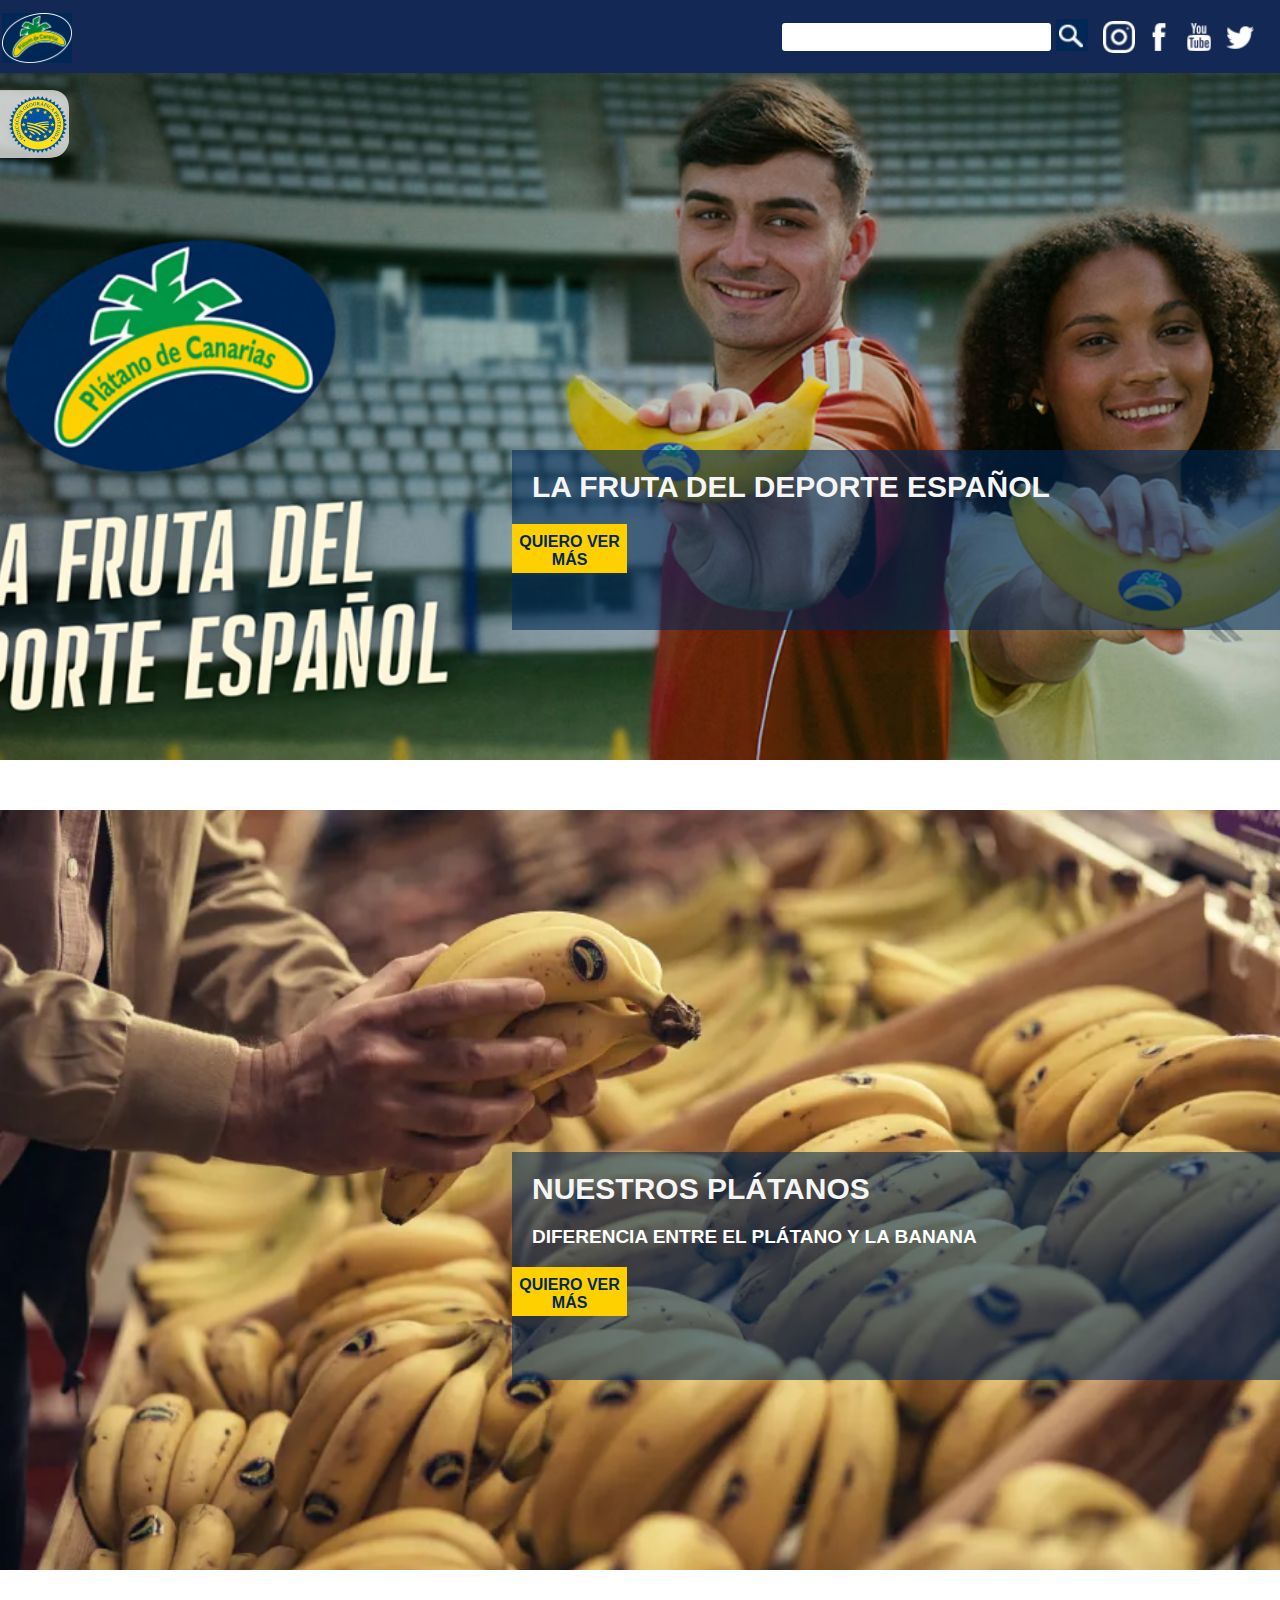
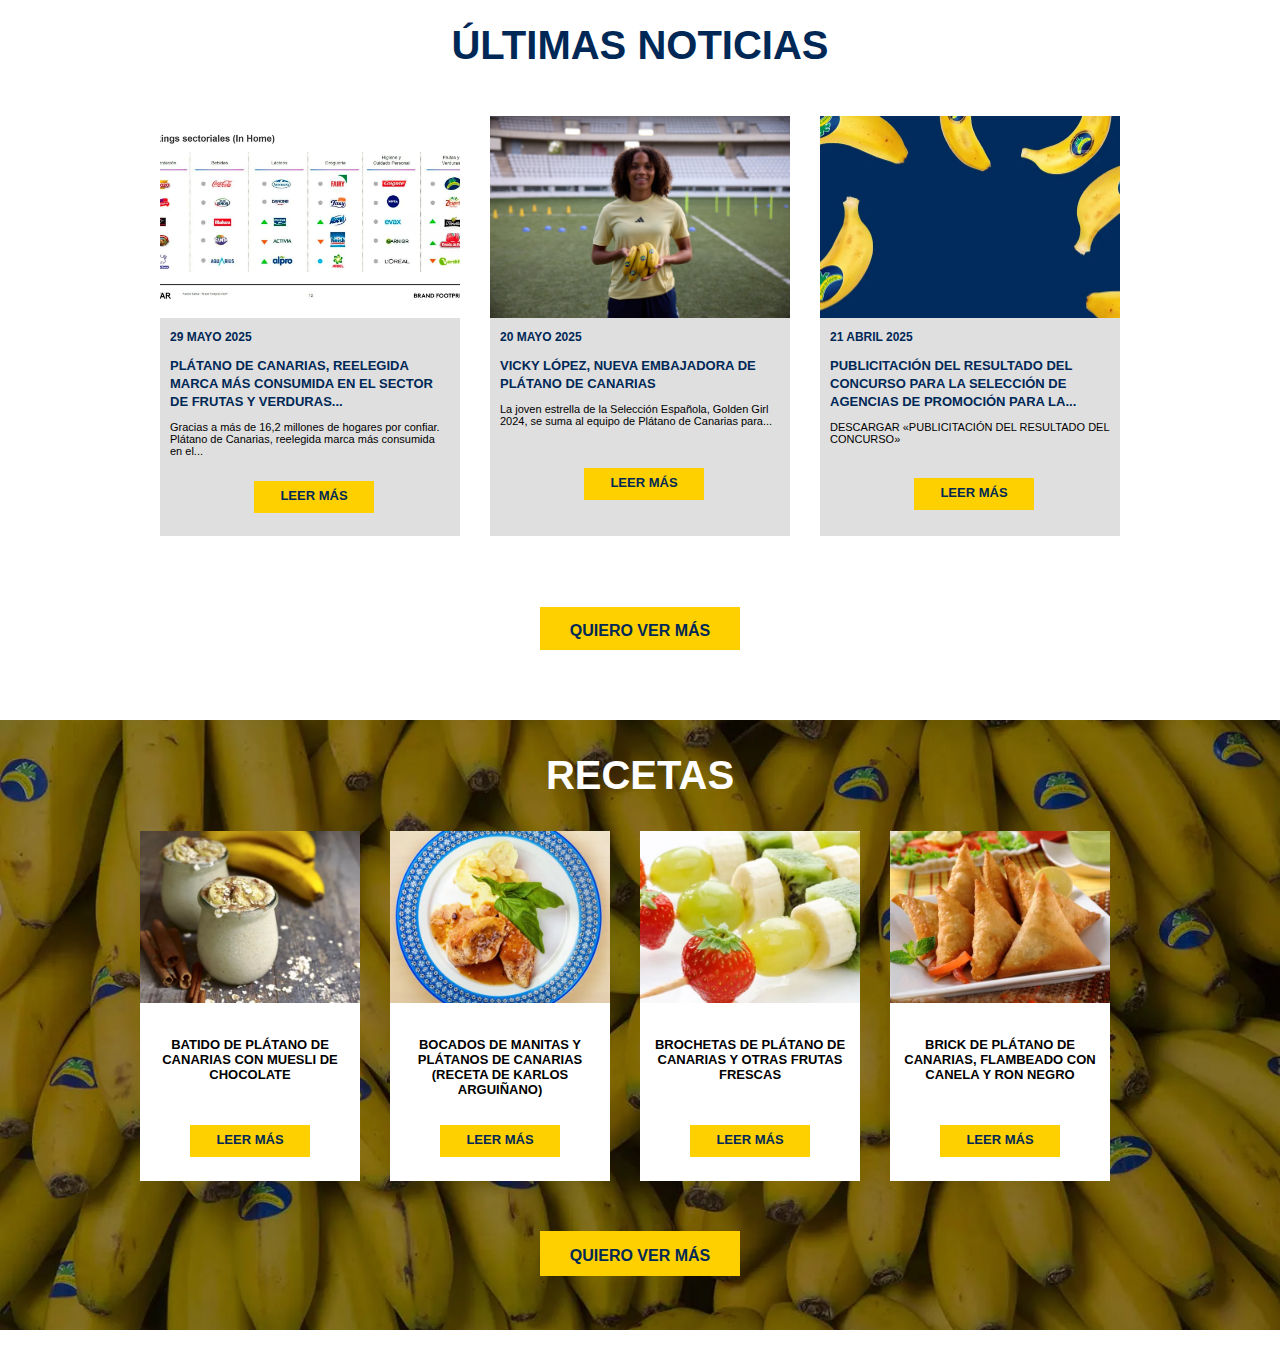
<file: index.html>
<!DOCTYPE html>
<html lang="es">
<head>
    <meta charset="UTF-8">
    <meta name="viewport" content="width=device-width, initial-scale=1.0">
    <link rel="stylesheet" href="style.css">
    <link rel="stylesheet" href="Juanjo Menu/css/styles.css">
    <link rel="stylesheet" href="assets/fonts/Gotham-Bold.woff2">
    <link rel="icon" href="assets/images/iconos/pdc-logo-ico.ico" type="image/x-icon">
    <title>Plátano de Canarias - El sabor de lo nuestro</title>
</head>
<body>
        <header class="header">
        <!-- Logo -->
        <a href="index.html" class="header__logo">
            <img src="assets/img/icons/pcd3.png" alt="Logo Plátanos" class="header__logo-img">
        </a>

        <!-- Formulario de búsqueda -->
        <form action="https://www.google.com/search" method="GET" target="_blank" class="search-form">
            <input type="text" name="q" class="search-form__input" placeholder="" size="25">
            <button type="submit" class="search-form__button">
                <img src="assets/img/icons/lupa.jpg" alt="Lupa" width="32" height="32">
            </button>
        </form>

        <!-- Menú de iconos sociales -->
        <ul class="social-menu">
            <li class="social-menu__item">
                <a href="https://www.instagram.com/platano_decanarias/" target="_blank">
                    <img src="assets/img/icons/Instagram.png" width="32" height="32" alt="Instagram">
                </a>
            </li>
            <li class="social-menu__item">
                <a href="https://www.facebook.com/platanodecanarias" target="_blank">
                    <img src="assets/img/icons/Facebook.png" width="32" height="32" alt="Facebook">
                </a>
            </li>
            <li class="social-menu__item">
                <a href="https://www.youtube.com/user/momentoplatano" target="_blank">
                    <img src="assets/img/icons/YouTube.png" width="32" height="32" alt="YouTube">
                </a>
            </li>
            <li class="social-menu__item">
                <a href="https://x.com/platanosiempre" target="_blank">
                    <img src="assets/img/icons/Twitter.png" width="32" height="32" alt="Twitter">
                </a>
            </li>
        </ul>

        <!-- Botón hamburguesa -->
        <input type="checkbox" id="menu-toggle" class="menu-toggle">
        <label for="menu-toggle" class="hamburger">
            <span class="hamburger__line"></span>
            <span class="hamburger__line"></span>
            <span class="hamburger__line"></span>
        </label>

        <!-- Menú lateral -->
        <nav class="menu menu--lateral">
            <ul class="menu__list">
                <li class="menu__title">Plátano de Canarias</li>
                <li class="menu__item"><a href="index.html">INICIO</a></li>
                <li class="menu__item"><a href="page/test.html">LA FRUTA DEL DEPORTE ESPAÑOL</a></li>
                <li class="menu__item"><a href="page/test.html">PLÁTANO ES</a></li>
                <li class="menu__item"><a href="page/test.html">PDC CERCA DE CASA</a></li>
                <li class="menu__item"><a href="page/test.html">NUESTRO COMPROMISO</a></li>
                <li class="menu__item"><a href="page/test.html">NUESTROS PLÁTANOS</a></li>
                <li class="menu__item"><a href="page/test.html">CLUB DE FRUTERIAS</a></li>
                <li class="menu__item"><a href="page/test.html">RECETAS</a></li>
                <li class="menu__item"><a href="page/test.html">BLOG Y NOTICIAS</a></li>
                <li class="menu__item"><a href="page/test.html">ASPROCAN</a></li>
            </ul>
        </nav>
    </header>
<!-- FIN DE HEADER -->
    

    <section class="contenedor-principal">
        <picture class="img-izq-unicos">
           <source srcset="assets/images/etiqueta-platano_resultado.avif" type="image/avif">
           <source srcset="assets/images/etiqueta-platano_resultado.webp" type="image/webp">
           <img src="assets/images/etiqueta-platano.png" alt="Etiqueta con eslogan: ser únicos no es fácil pero nuestro producto lo es.">
         </picture>
         <div class="slide-der">
            <h1 class="encabezado"><b>LA FRUTA DEL DEPORTE ESPAÑOL</b></h1>
            <a class="link1" href="">
                <p class="boton-quiero">QUIERO VER MÁS</p>
            </a>
         </div>
    </section>
    <section class="nuestros_platanos">
        <div class="slider-platanos">
            <h1 class="encabezado abajo"><b>NUESTROS PLÁTANOS</b></h1>
            <p class="enc-secundario">DIFERENCIA ENTRE EL PLÁTANO Y LA BANANA</p>
            <a class="link2" href="">
                <p class="boton-quiero secundario">QUIERO VER MÁS</p>
            </a>
         </div>
    </section>

    <section class="news">
        <h2 class="news__enc">ÚLTIMAS NOTICIAS</h2>
        
        <div class="news__cards">
            <div class="card__prim"> <!-- TARJETA PRIMARIA -->
                <div class="card__imagen"></div>
                <div class="card__prim__texts">
                    <p class="card__fecha">29 MAYO 2025</p>
                    <a class="text__link" href="">Plátano de Canarias, reelegida marca más consumida en el sector de frutas y verduras...</a>
                    <p class="small__text">Gracias a más de 16,2 millones de hogares por confiar. Plátano de Canarias, reelegida marca más consumida en el...</p>
                    <a class="link4" href="">
                        <p class="boton__card">LEER MÁS</p>
                    </a>
                </div>    
            </div> 

            <div class="card__sec"><!-- TARJETA SEC -->
                 <div class="card__imagen__dos"></div>
                 <div class="card__prim__texts">
                    <p class="card__fecha">20 MAYO 2025</p>
                    <a class="text__link" href="">VICKY LÓPEZ, NUEVA EMBAJADORA DE PLÁTANO DE CANARIAS</a>
                    <p class="small__text">La joven estrella de la Selección Española, Golden Girl 2024, se suma al equipo de Plátano de Canarias para...</p>
                    <a class="link5" href="">
                        <p class="boton__card">LEER MÁS</p>
                    </a>
                </div> 
            </div>

            <div class="card__ter"><!-- TARJETA TER -->
                <div class="card__imagen__tres"></div>
                <div class="card__prim__texts">
                    <p class="card__fecha">21 ABRIL 2025</p>
                    <a class="text__link" href="">PUBLICITACIÓN DEL RESULTADO DEL CONCURSO PARA LA SELECCIÓN DE AGENCIAS DE PROMOCIÓN PARA LA...</a>
                    <p class="small__text">DESCARGAR «PUBLICITACIÓN DEL RESULTADO DEL CONCURSO»</p>
                    <a class="link6" href="">
                        <p class="boton__card">LEER MÁS</p>
                    </a>
                </div>
            </div> 
        </div>
        <!-- BOTONO FINAL SECCION -->
        <a class="link3" href="">
            <p class="boton-terciario">QUIERO VER MÁS</p>
        </a>
    </section>

    <!-- RECETAS -->
    <section class="recetas">
        <h2 class="enc__recetas">RECETAS</h2>
        <div class="cont__recetas">
            <div class="batido">
                <div class="batido__imagen"></div>
                <a class="texto__receta batidos"><p>BATIDO DE PLÁTANO DE CANARIAS CON MUESLI DE CHOCOLATE</p></a>
                <a class="enlace__receta uno" href=""><p class="boton__receta">LEER MÁS</p></a>
            </div>
            <div class="bocados">
                <div class="bocados__imagen"></div>
                <a class="texto__receta bocado"><p>BOCADOS DE MANITAS Y PLÁTANOS DE CANARIAS (RECETA DE KARLOS ARGUIÑANO)</p></a>
                <a class="enlace__receta dos" href=""><p class="boton__receta">LEER MÁS</p></a>
            </div>
            <div class="brochetas">
                <div class="brocheta__imagen"></div>
                <a class="texto__receta brocheta"><p>BROCHETAS DE PLÁTANO DE CANARIAS Y OTRAS FRUTAS FRESCAS</p></a>
                <a class="enlace__receta tres" href=""><p class="boton__receta">LEER MÁS</p></a>
            </div>
            <div class="brick">
                <div class="brick__imagen"></div>
                <a class="texto__receta bricks"><p>BRICK DE PLÁTANO DE CANARIAS, FLAMBEADO CON CANELA Y RON NEGRO</p></a>
                <a class="enlace__receta cuatro" href=""><p class="boton__receta">LEER MÁS</p></a>
            </div>
            <!-- BOTONO FINAL SECCION 2 -->
        </div>
        <a class="boton__enlace__quiero" href="">
                <p class="boton__quiero">QUIERO VER MÁS</p>
        </a>    
    </section>

</body>
</html>
</file>
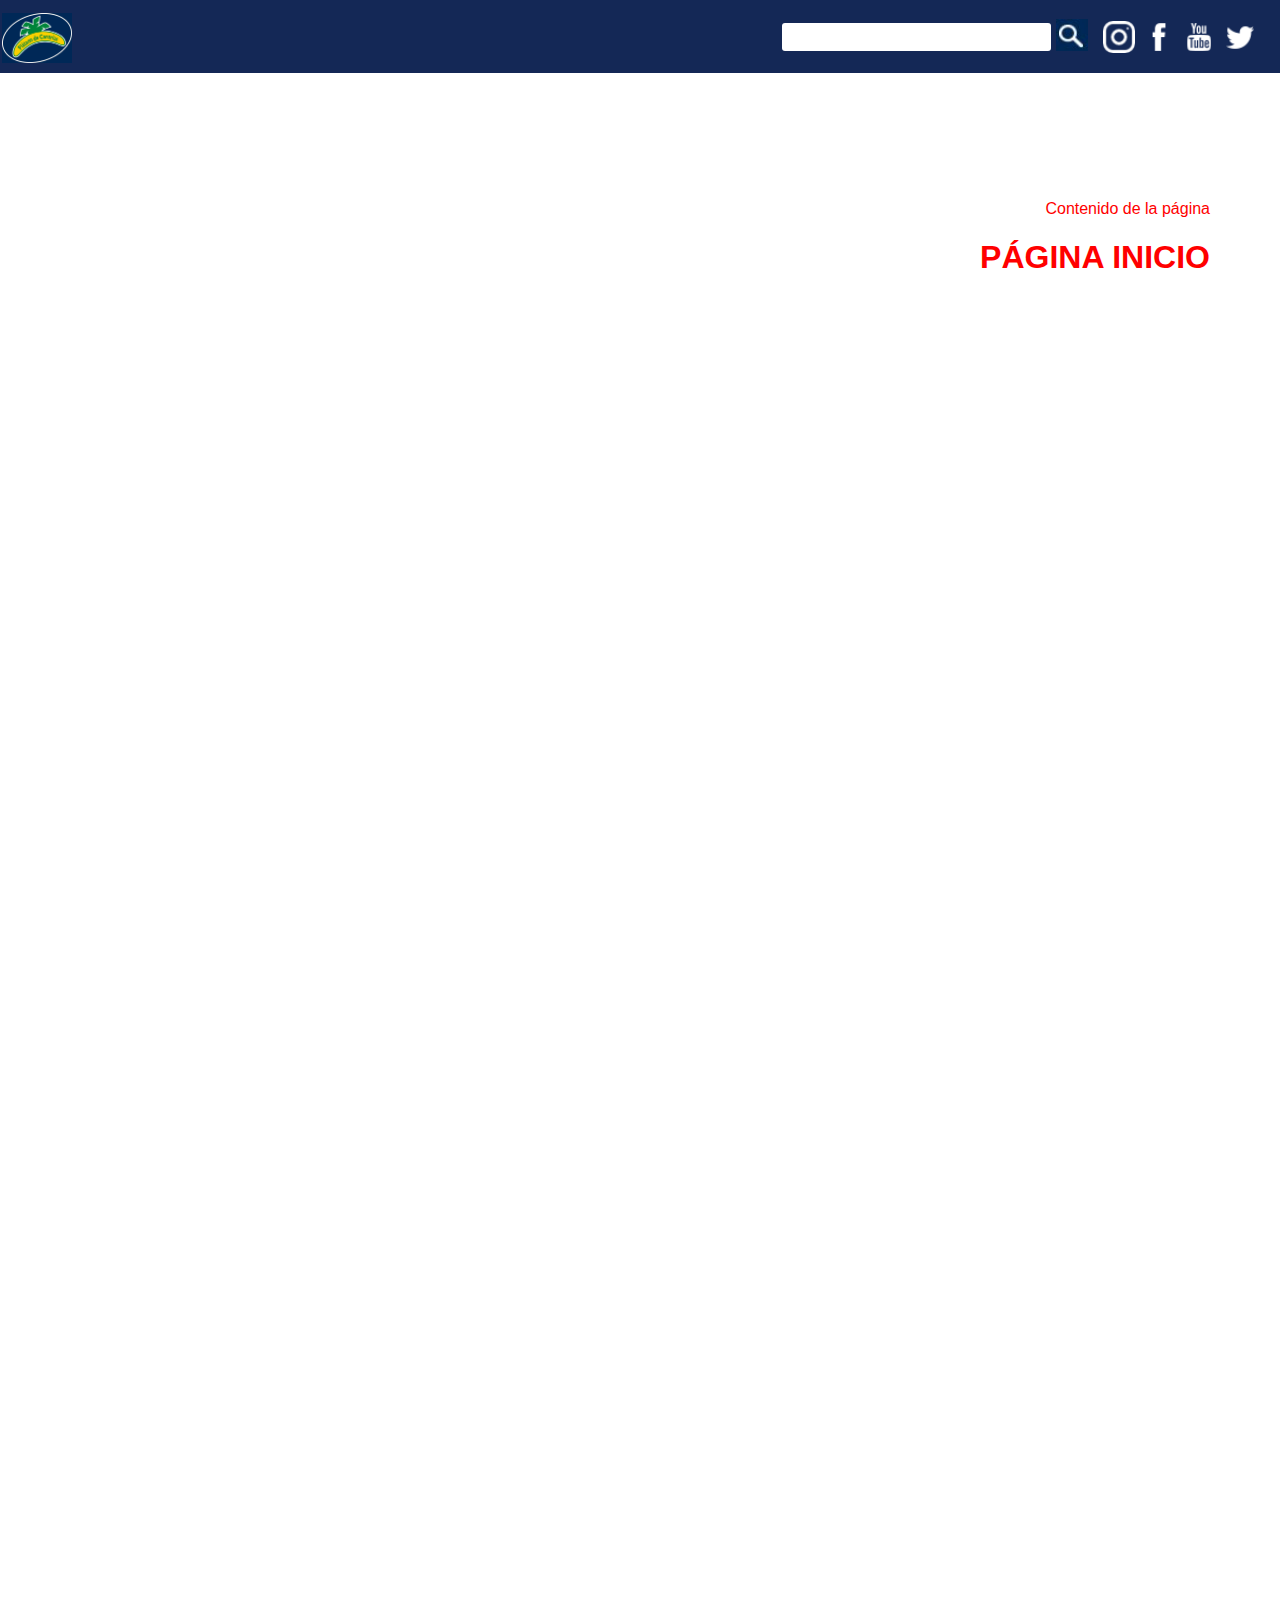
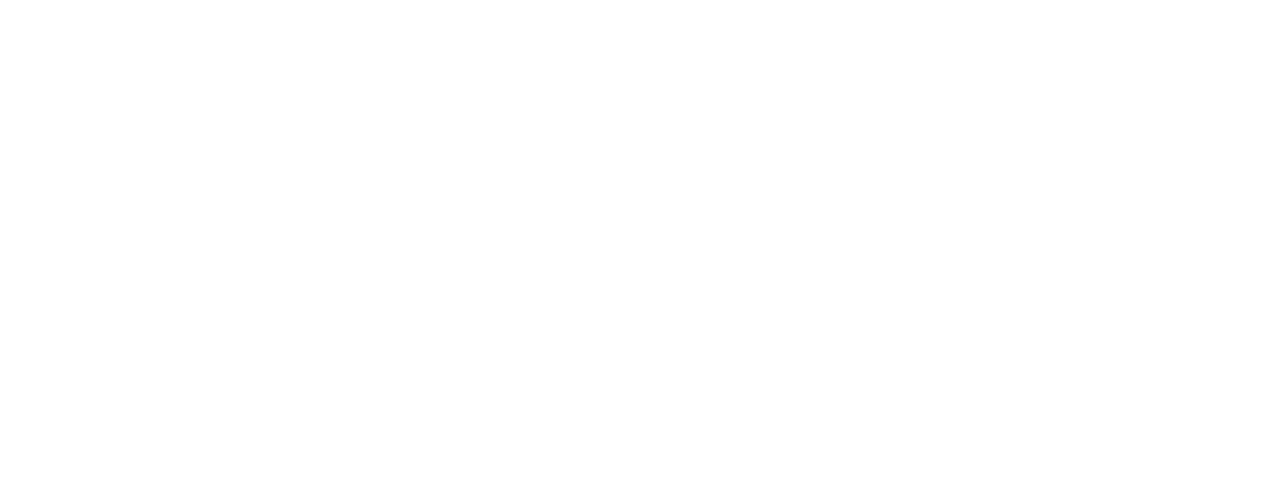
<file: Juanjo Menu/index.html>
<!DOCTYPE html>
<html lang="es">

<head>
    <meta charset="UTF-8">
    <meta name="viewport" content="width=device-width, initial-scale=1">
    <title>Menú Lateral Derecho</title>
    <link rel="stylesheet" href="css/styles.css">
    <link rel="icon" href="img/favicon/faviconV2.png" type="image/x-icon">
</head>

<body>

    <header class="header">
        <!-- Logo -->
        <a href="index.html" class="header__logo">
            <img src="img/icons/pcd3.png" alt="Logo Plátanos" class="header__logo-img">
        </a>

        <!-- Formulario de búsqueda -->
        <form action="https://www.google.com/search" method="GET" target="_blank" class="search-form">
            <input type="text" name="q" class="search-form__input" placeholder="" size="25">
            <button type="submit" class="search-form__button">
                <img src="img/icons/lupa.jpg" alt="Lupa" width="32" height="32">
            </button>
        </form>

        <!-- Menú de iconos sociales -->
        <ul class="social-menu">
            <li class="social-menu__item">
                <a href="https://www.instagram.com/platano_decanarias/" target="_blank">
                    <img src="img/icons/Instagram.png" width="32" height="32" alt="Instagram">
                </a>
            </li>
            <li class="social-menu__item">
                <a href="https://www.facebook.com/platanodecanarias" target="_blank">
                    <img src="img/icons/Facebook.png" width="32" height="32" alt="Facebook">
                </a>
            </li>
            <li class="social-menu__item">
                <a href="https://www.youtube.com/user/momentoplatano" target="_blank">
                    <img src="img/icons/YouTube.png" width="32" height="32" alt="YouTube">
                </a>
            </li>
            <li class="social-menu__item">
                <a href="https://x.com/platanosiempre" target="_blank">
                    <img src="img/icons/Twitter.png" width="32" height="32" alt="Twitter">
                </a>
            </li>
        </ul>

        <!-- Botón hamburguesa -->
        <input type="checkbox" id="menu-toggle" class="menu-toggle">
        <label for="menu-toggle" class="hamburger">
            <span class="hamburger__line"></span>
            <span class="hamburger__line"></span>
            <span class="hamburger__line"></span>
        </label>

        <!-- Menú lateral -->
        <nav class="menu menu--lateral">
            <ul class="menu__list">
                <li class="menu__title">Plátano de Canarias</li>
                <li class="menu__item"><a href="index.html">INICIO</a></li>
                <li class="menu__item"><a href="page/test.html">LA FRUTA DEL DEPORTE ESPAÑOL</a></li>
                <li class="menu__item"><a href="page/test.html">PLÁTANO ES</a></li>
                <li class="menu__item"><a href="page/test.html">PDC CERCA DE CASA</a></li>
                <li class="menu__item"><a href="page/test.html">NUESTRO COMPROMISO</a></li>
                <li class="menu__item"><a href="page/test.html">NUESTROS PLÁTANOS</a></li>
                <li class="menu__item"><a href="page/test.html">CLUB DE FRUTERIAS</a></li>
                <li class="menu__item"><a href="page/test.html">RECETAS</a></li>
                <li class="menu__item"><a href="page/test.html">BLOG Y NOTICIAS</a></li>
                <li class="menu__item"><a href="page/test.html">ASPROCAN</a></li>
            </ul>
        </nav>
    </header>

    <main class="content">
        <p class="content__text">Contenido de la página</p>
        <h1 class="content__title">PÁGINA INICIO</h1>
    </main>

</body>

</html>


<!-- INFO -->
<!-- Document checking completed. No errors or warnings to show. 13-08-25 -->
</file>
<file: style.css>
@font-face {
    font-family: 'Gotham';
    src: url('Gotham-Bold.woff2') format('woff2'),
        url('Gotham-Bold.woff') format('woff');
    font-weight: 400;
    font-style: normal;
    font-display: swap;
}
body{
    font-family: "Gotham", sans-serif;
    margin:0;
}
.contenedor-principal{
    display: inline-flex;
    width: 100%;
    height: 760px;
    background-image: image-set(
        url("assets/images/banner-home_resultado.avif"),
        url("assets/images/banner-home_resultado.webp") );
    background-size: cover;
    background-position: center;
    background-repeat: no-repeat;
}
.img-izq-unicos{
    position: relative;
    margin-top: 90px;
    right:140px;
    transition-property: right;
    transition-duration:0.5s;
    &:hover{
        right:10px;
    }
}
.slide-der{
    background-color: #00285692;
    width: 60%;
    height: 20%;
    position: absolute;
    right:0;
    top:50%;
}
.encabezado,.abajo{
    color:whitesmoke;
    font-size: 30px;
    font-weight: 500;
    padding-left: 20px;
}
.boton-quiero,.secundario{
    background-color: #FED000;
    height: 40px;
    width: 15%;
    text-align: center;
    padding-top: 9px;
    font-weight:bold;
    color:#002856;
}
.boton-quiero:hover{
    background-color: #002856;
    color:#FED000;
}
.link1,.link2{
    text-decoration: none;
}

/* NUESTROS PLATANOS */
.nuestros_platanos{
    margin-top: 50px;
    display: inline-flex;
    width: 100%;
    height: 760px;
    background-image: image-set(
        url("assets/images/mercado-plat_resultado.webp"),
        url("assets/images/mercado-plat_resultado_1.avif") );
    background-size: cover;
    background-position: center;
    background-repeat: no-repeat;
}
.slider-platanos{
    background-color: #00285692;
    width: 60%;
    height: 30%;
    position: relative;
    left:40%;
    top:45%;
}
.enc-secundario{
    color: white;
    padding-left: 20px;
    font-size: 19px;
    font-weight: bold;
}

/* ULTIMAS NOTICIAS */

.news{
    display: inline-flex;
    flex-direction: column;
    width: 100%;
    height: 650px;
    margin: 20px 0 60px 0;
    align-items: center;
}
.news__enc{
    display: block;
    font-size: 40px;
    color: #002856;
}
.news__cards{
    display: inline-flex;
}
.card__prim,.card__sec,.card__ter{
    margin: 15px;
    background-color:#DFDFDF;
    width: 300px;
    height: 420px;
}
.boton-terciario{
    background-color: #FED000;
    height: 28px;
    width:200px;
    text-align: center;
    padding-top: 15px;
    font-weight:bold;
    color:#002856;
}
.boton-terciario:hover{
    background-color: #002856;
    color:#FED000;
}
.link3{
    margin-top: 40px;
    text-decoration: none;
}
/* TARJETA 1 ULTIMAS NOTICIAS*/
.card__imagen{
    background-image: image-set(
        url("assets/images/editada-polatano_resultado.webp"),
        url("assets/images/editada-polatano_resultado.avif") );
    background-size:cover;
    background-position: top;
    background-repeat: no-repeat;
    height: 48%;
    width: 100%;
}
.card__prim__texts{
    margin:0 10px 0 10px;
    position: relative;
}
.link4,.link5,.link6{
    text-decoration: none;
    justify-content: center;
    position: absolute;
    left: 30%;
}
.boton__card{
    background-color: #FED000;
    height: 25px;
    width:120px;
    padding-top: 7px;
    text-align: center;
    font-weight:bold;
    color:#002856;
    font-size:13px;
    &:hover{
    background-color: #002856;
    color:#FED000;
   }
}

.card__fecha{
    font-size: 12px;
    font-weight: 600;
    color: #002856;
}
.text__link{
    font-size: 13px;
    font-weight: 700;
    color: #002856;
    text-transform: uppercase;
    text-decoration: none;
    &:hover{
        text-decoration: underline;
    }
}
.small__text{
    font-size: 11px;
}

/* TARJETA SECUNDARIA */

.card__imagen__dos{
    background-image: image-set(
        url("assets/images/vicky_resultado.webp"),
        url("assets/images/vicky.avif") );
    background-size:cover;
    background-position: top;
    background-repeat: no-repeat;
    height: 48%;
    width: 100%;
}
.link5{
    margin-top: 17px;
}

/* TARJETA TERCIARIA */
.card__imagen__tres{
    background-image: image-set(
        url("assets/images/platanos-azul_resultado.webp"),
        url("assets/images/platanos-azul_resultado.avif") );
    background-size:cover;
    background-position: top;
    background-repeat: no-repeat;
    height: 48%;
    width: 100%;
}
.link6{
    margin-top: 9px;
}

/* RECETAS */

.recetas{
    margin:20px 0 30px 0;
    width: 100%;
    height: 610px;
    background-image: image-set(
        url("assets/images/platanos_resultado.webp"),
        url("assets/images/platanos_resultado.avif"));
    background-size:cover;
    background-position: center;
    background-repeat: no-repeat;
    display: inline-flex;
    flex-direction: column;
    align-items: center;
}
.enc__recetas{ /* ENCABEZADO RECETAS*/
    display:block;
    font-size: 40px;
    color: white;
    text-align: center;
}
.cont__recetas{
    display:flex;
}

.batido,.bocados,.brochetas,.brick{
    width: 220px;
    height: 350px;
    background-color: white;
    margin-right: 30px;
}
/* TARJETA BATIDO */
.batido__imagen{
    background-image: image-set(
        url("assets/images/batido_resultado.webp"),
        url("assets/images/batido_resultado.avif"));
        width: 100%;
        height: 55%;
        background-size:contain;
        background-repeat: no-repeat;
}
.texto__receta{
    font-size: 13px;
    width: 80%;
    font-weight: bold;
    text-align: center;
    text-decoration: none;
    &:hover{
        text-decoration: underline;
    }
}
.enlace__receta{
    display: flex;
    text-decoration: none;
    justify-content: center;
    margin-top: 30px;
}
.boton__receta{
    background-color: #FED000;
    height: 25px;
    width:120px;
    padding-top: 7px;
    text-align: center;
    font-weight:bold;
    color:#002856;
    font-size:13px;
    &:hover{
    background-color: #002856;
    color:#FED000;
   }
}

/* TARJETA BOCADOS */
.bocados__imagen{
    background-image: image-set(
        url("assets/images/bocados_resultado.webp"),
        url("assets/images/bocados_resultado.avif"));
        width: 100%;
        height: 55%;
        background-size:contain;
        background-repeat: no-repeat;
}
.dos{
    position: relative;
    bottom:15px;
}


/* TARJETA BROCHETAS*/
.brocheta__imagen{
    background-image: image-set(
        url("assets/images/brocheta_resultado.webp"),
        url("assets/images/brocheta_resultado.avif"));
        width: 100%;
        height: 55%;
        background-size:contain;
        background-repeat: no-repeat;
}
/* TARJETA BRICK*/
.brick__imagen{
    background-image: image-set(
        url("assets/images/brick_resultado.webp"),
        url("assets/images/brick_resultado.avif"));
        width: 100%;
        height: 55%;
        background-size:contain;
        background-repeat: no-repeat;
}
/* BOTON FIN SECCION 2 */
.boton__enlace__quiero{
    justify-content: center;
    text-decoration: none;
    text-align: center;
    font-weight: bold;
    margin-top:50px;
    color: #002856;
    background-color: #FED000;
    width: 200px;
    height: 45px;
    &:hover{
    background-color: #002856;
    color:#FED000;
   }
}

/*-------- PAGINA NUESTRO COMPROMISO ---------*/
.sect__principal{
    display: inline-flex;
    flex-direction: column;
    width: 100%;
    height: 550px;
    background-image:image-set(
        url("assets/images/compromiso/portada-compromiso_resultado.webp"),
        url("assets/images/compromiso/portada-compromiso_resultado.avif"));
    background-size: cover;
    background-position: center;
    background-repeat: no-repeat;
    margin-bottom: -16px;
    overflow:hidden;
}
.cont__izq{
    background-image: image-set(
        url("assets/images/compromiso/etiqueta-platano_resultado.webp"),
        url("assets/images/compromiso/etiqueta-platano_resultado.avif"));
    width: 14%;
    height: 12%;
    background-repeat: no-repeat;
    position: relative;
    margin-top: 20px;
    right:140px;
    transition-property: right;
    transition-duration:0.5s;
    &:hover{
        right:10px;
    }
}
.enc__compromiso{
    display: flex;
    position: relative;
    left:40%;
    top:28%;
    font-size: 35px;
    color:white;
    background-color:#00285692;
    width:58.45%;
    height: 80px;
    padding:40px 0 0 30px;
}

/* SECCION MENU*/
.menu__compromiso{
    display: inline-flex;
    justify-content: center;
    width: 100%;
    height: 45px;
    background-color: #002856;
}
.nuestro__compromiso{
    font-size: 15px;
    font-weight: bold;
    text-decoration: none;
    color: white;
    margin-right: 5px;
    &:hover{
        color: #FED000;
    }
}
.barra{
    color: white;
    font-size: 15px;

}
.nuestra__marca{
    font-size: 15px;
    font-weight: bold;
    text-decoration: none;
    margin-left: 5px;
    color: white;
    &:hover{
        color: #FED000;
    }
}
/* SECCION */
.sect__ordenada{
    display: inline-flex;
    flex-direction: column;
    text-align: center;
    padding:35px 250px 0 250px;
    color:#002856;
}
.ordenada__enc{
    font-size: 30px;
}
.ordenada__texto__small{
    font-size:25px;
}
.ordenada__texto__big{
    font-weight: 300;
}
/* SECCION NUMERO UNO */
.sect__numerada{
    margin-top: 50px;
    justify-content: center;
    text-align:center;
    height: 180px;
    width: 100%;
    
}
.numerada__imagen{
    background-image: image-set(
        url("assets/images/compromiso/uno_resultado.webp"),
        url("assets/images/compromiso/uno_resultado.avif"));
    background-repeat: no-repeat;
    background-position: center;
    height: 50%;
    width: 100%;
}
.numerada__mejor{
    font-size: 30px;
}
.numerada__text__mejor{
    font-weight: 300;
}

/* SECCION NUMERO 2 */
.imagen-dos{
    background-image: image-set(
        url("assets/images/compromiso/dos_resultado.webp"),
        url("assets/images/compromiso/dos_resultado.avif"));
    background-repeat: no-repeat;
    background-position: center;
    height: 50%;
    width: 100%;
}
.text-dos{
    width: 80%;
    padding-left: 100px;
}
/* IMAGEN AENOR */
.imagen__aenor{
    background-image: image-set(
        url("assets/images/compromiso/aenor.webp"),
        url("assets/images/compromiso/aenor.avif"));
    background-repeat: no-repeat;
    background-position: center;
    background-size: contain;
    height:300px;
    width: 100%;
    margin-top: 100px;
}

/* SECCION TRES */
.imagen-tres{
    background-image: image-set(
        url("assets/images/compromiso/tres_resultado.webp"),
        url("assets/images/compromiso/tres_resultado.avif"));
    background-repeat: no-repeat;
    background-position: center;
    background-size: contain;
}
.text-tres{
    width: 100%;
}
.imagen__bancos{
    background-image: image-set(
        url("assets/images/compromiso/banco_resultado.webp"),
        url("assets/images/compromiso/banco_resultado.avif"));
    background-repeat: no-repeat;
    background-position: center;
    background-size: contain;
    height:130px;
    width: 100%;
    margin-top: 100px;

}
/* SECCION CUATRO */
.imagen-cuatro{
    background-image: image-set(
        url("assets/images/compromiso/cuatro_resultado.webp"),
        url("assets/images/compromiso/cuatro_resultado.avif"));
    background-repeat: no-repeat;
    background-position: center;
    background-size: contain;
}
.text-cuatro{
    width: 100%;
    text-align: center;
}
.imagen__mano{
    background-image: image-set(
        url("assets/images/compromiso/mano_resultado.webp"),
        url("assets/images/compromiso/mano_resultado.avif"));
    background-repeat: no-repeat;
    background-position: center;
    background-size: contain;
    height:80px;
    width: 100%;
    margin-top: 100px;
}
/* SECCION CINCO */ 
.quinta{
    margin-bottom: 80px;
}    
.imagen-cinco{
    background-image: image-set(
        url("assets/images/compromiso/cinco_resultado.webp"),
        url("assets/images/compromiso/cinco_resultado.avif"));
    background-repeat: no-repeat;
    background-position: center;
    background-size: contain;
}
.text-cinco{
    width: 100%;
}

/* SECCION BANNER */
.sect__banner{
    width: 100%;
    height: 500px;
    display: inline-flex;
    flex-direction: column;
}
.barra__superior{
    background-color: #DCF0F1;
    width: 100%;
    height: 50px;
}
.barra__inferior{
    background-color: #DCF0F1;
    width: 100%;
    height: 50px;
}
.cont__banner{
    width: 100%;
    height: 400px;
    background-image: image-set(
    url("assets/images/compromiso/banner-abajo_resultado.webp"),
    url("assets/images/compromiso/banner-abajo_resultado.avif"));
    background-repeat: no-repeat;
    background-position: center;
    background-size: cover;
}
/* SLIDE DERECHA BANNER*/
.slide__banner{
    display: flex;
    flex-direction: column;
    position: relative;
    left:40%;
    top:20%;
    background-color:#00285692;
    width:60%;
    height: 60%;
    color:white;
}
.enc__banner{
    font-size: 30px;
    width: 45%;
    padding-left: 25px;
}
.text__banner{
    padding-left: 25px;
}
.boton__banner{
    text-decoration: none;
    color:#002856;
    background-color: #FED000;
    width: 15%;
    height: 15%;
    text-align: center;
    margin-left: 25px;
    padding-bottom: 10px;
    &:hover{
        color:#FED000;
        background-color: #002856;    
    }
}
</file>
<file: Juanjo Menu/css/styles.css>
/* ===== Variables ===== */
@import url("_variables.css");



/* ===== BLOQUE BODY ===== */
body {
    height: 2000px;
    /* Para scroll */
    margin: 0;
    padding: 0;
    font-family: Arial, sans-serif;
    background-color: var(--color-body);
}

/* ===== BLOQUE HEADER ===== */
.header {
    position: fixed;
    top: 0;
    left: 0;
    right: 0;
    height: 73px;
    background-color: #142856;
    display: flex;
    align-items: center;
    justify-content: flex-end;
    gap: 10px;
    padding: 0 15px;
    z-index: 1000;
}

.header__logo {
    display: flex;
    /* align-items: center; */
    height: 100%;
    /* margin-right: 585px; */
    justify-content: space-between;
    margin-top: 25px;
    /* separa del borde izquierdo */
    display: flex;
    height: 100%;
    justify-content: flex-start;
    margin-top: 25px;
    margin-right: 700px;
    /* ajusta el valor a tu gusto */
}

.header__logo-img {
    height: 50px;
    /* tamaño visible dentro del header */
    width: auto;
    /* mantiene proporción */
}

/* ===== BLOQUE SEARCH FORM ===== */
.search-form {
    display: flex;
    align-items: center;
}

.search-form__input {
    padding: 5px 8px;
    border-radius: 3px;
    border: none;
    outline: none;
    font-size: 1rem;
}

.search-form__button {
    background: none;
    border: none;
    cursor: pointer;
    padding: 0 5px;
}

/* ===== BLOQUE SOCIAL MENU ===== */
.social-menu {
    list-style: none;
    display: flex;
    gap: 8px;
    margin: 0;
    padding: 0;
}

.social-menu__item {
    display: inline-block;
}

.social-menu__item img {
    display: block;
}

/* ===== BLOQUE MENU TOGGLE ===== */
.menu-toggle {
    display: none;
}

/* ===== BLOQUE HAMBURGER ===== */
.hamburger {
    display: flex;
    flex-direction: column;
    justify-content: space-between;
    width: 30px;
    height: 22px;
    cursor: pointer;
    z-index: 1101;
    position: relative;
}

.hamburger__line {
    display: block;
    height: 4px;
    background-color: white;
    border-radius: 2px;
    transition: 0.4s ease;
}

.hamburger:hover {
    background-color: #4338ca;
}

/* Animación del botón hamburguesa */
.menu-toggle:checked+.hamburger .hamburger__line:nth-child(1) {
    transform: rotate(45deg);
    position: relative;
    top: 7px;
}

.menu-toggle:checked+.hamburger .hamburger__line:nth-child(2) {
    opacity: 0;
}

.menu-toggle:checked+.hamburger .hamburger__line:nth-child(3) {
    transform: rotate(-45deg);
    position: relative;
    top: -7px;
}

/* ===== BLOQUE MENU ===== */
.menu {
    position: fixed;
    top: 73px;
    left: -50%;
    width: 32%;
    height: calc(100vh - 73px);
    background-color: var(--color-header);
    padding: 20px;
    box-sizing: border-box;
    transition: left 0.4s ease;
    overflow-y: auto;
    z-index: 1100;
}

.menu__list {
    list-style: none;
    padding: 0;
    margin: 0;
    color: var(--color-barraletra2);
    font-size: 1rem;
    text-shadow: 2px 2px 4px black;
}

.menu__title {
    font-size: 2rem;
    color: var(--color-barraletra2);
    text-align: center;
    margin-bottom: 3rem;
}

.menu__item {
    margin-bottom: 15px;
}

.menu__item a {
    color: var(--color-barralaletra1);
    text-decoration: none;
    font-size: 1.2rem;
    transition: color 0.2s ease;
}

.menu__item a:hover {
    color: var(--color-barraletrahover2);
}

.menu__title:hover {
    color: var(--color-barraletrahover2);
}

/* Mostrar menú lateral */
.menu-toggle:checked~.menu {
    left: 0;
}

/* Efecto oscurecer contenido al abrir menú */
.menu-toggle:checked~.content {
    filter: brightness(0.7);
    transition: filter 0.3s ease;
}

/* ===== BLOQUE CONTENT ===== */
.content {
    margin-top: 80px;
    padding: 20px;
}

.content__text {
    text-align: right;
    margin-right: 50px;
    margin-top: 100px;
    color: var(--color--test1);
}

.content__title {
    text-align: right;
    margin-right: 50px;
    color: var(--color--test1);

}
</file>
